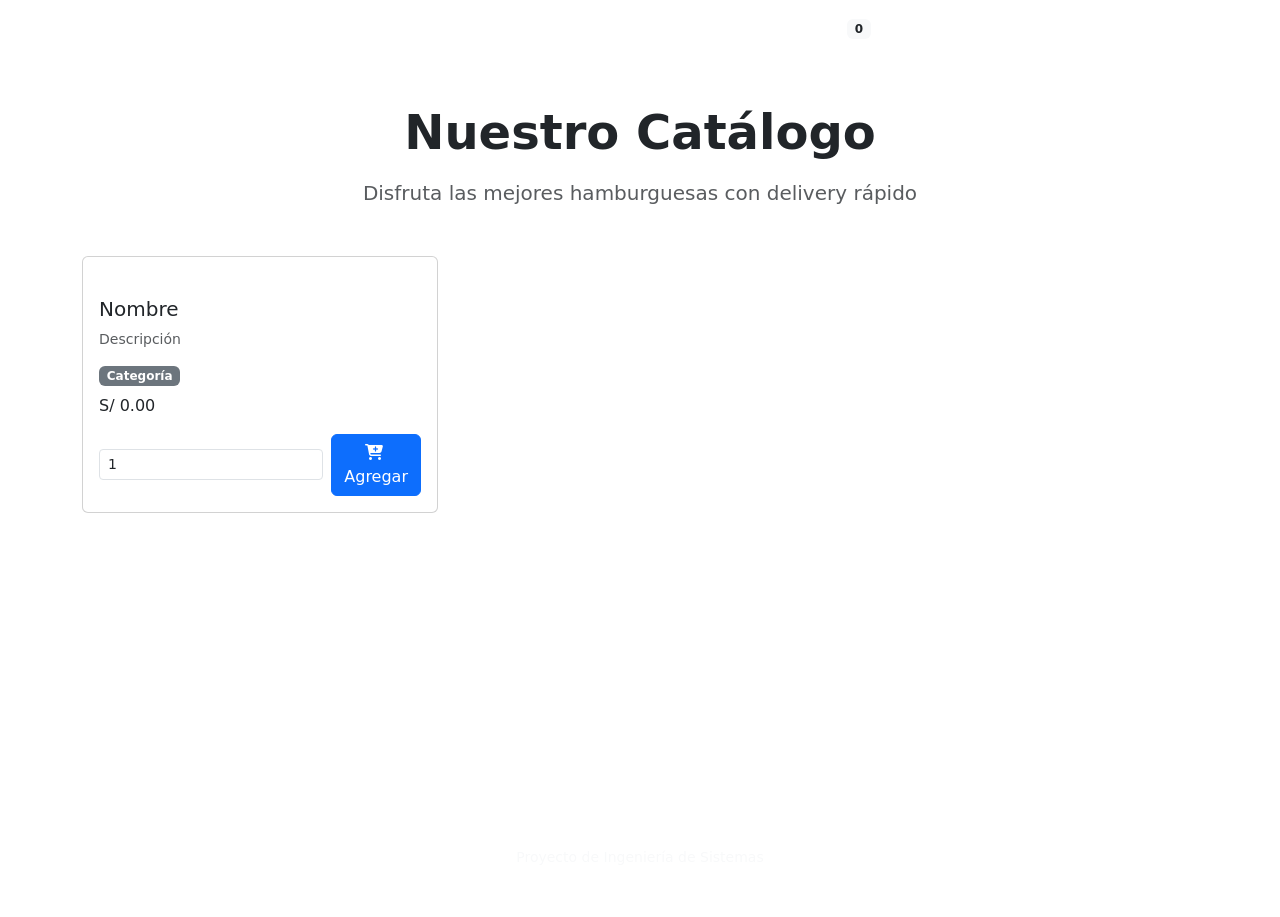
<file: target/classes/templates/index.html>
<!DOCTYPE html>
<html lang="es"
      xmlns:th="http://www.thymeleaf.org"
      xmlns:sec="http://www.thymeleaf.org/extras/spring-security">
<head>
    <meta charset="UTF-8">
    <meta name="viewport" content="width=device-width, initial-scale=1.0">
    <title>Bembos Delivery - Catálogo</title>
    <meta name="description" content="Catálogo de productos de Bembos Delivery">
    <link href="https://cdn.jsdelivr.net/npm/bootstrap@5.3.2/dist/css/bootstrap.min.css" rel="stylesheet">
    <link rel="stylesheet" href="https://cdnjs.cloudflare.com/ajax/libs/font-awesome/6.5.4/css/all.min.css">
    <link rel="stylesheet" href="https://cdn.jsdelivr.net/npm/bootstrap-icons@1.11.4/font/bootstrap-icons.css">
    <link rel="stylesheet" th:href="@{/css/style.css}">
</head>
<body>
<header>
    <nav class="navbar navbar-expand-lg navbar-dark sticky-top custom-navbar">
        <div class="container">
            <a class="navbar-brand fw-bold" th:href="@{/}">
                <i class="fas fa-burger me-2"></i>Bembos Delivery
            </a>
            <button class="navbar-toggler" type="button" data-bs-toggle="collapse" data-bs-target="#navbarNav">
                <span class="navbar-toggler-icon"></span>
            </button>
            <div class="collapse navbar-collapse" id="navbarNav">
                <ul class="navbar-nav ms-auto">
                    <li class="nav-item">
                        <a class="nav-link active" th:href="@{/}">
                            <i class="fas fa-home me-1"></i>Catálogo
                        </a>
                    </li>
                    <li class="nav-item">
                        <a class="nav-link" th:href="@{/carrito}">
                            <i class="fas fa-shopping-cart me-1"></i>Carrito
                            <span id="cart-count" class="badge bg-light text-dark">0</span>
                        </a>
                    </li>
                    <!-- Solo ADMIN -->
                    <li class="nav-item" sec:authorize="hasRole('ADMIN')">
                        <a class="nav-link" th:href="@{/admin/dashboard}">
                            <i class="fas fa-cog me-1"></i>Admin
                        </a>
                    </li>
                    <!-- Autenticado -->
                    <li class="nav-item" sec:authorize="isAuthenticated()">
                        <span class="nav-link text-white opacity-75">
                            <i class="fas fa-user me-1"></i>
                            <span sec:authentication="name"></span>
                        </span>
                    </li>
                    <li class="nav-item" sec:authorize="isAuthenticated()">
                        <form th:action="@{/logout}" method="post" class="d-inline m-0 p-0">
                            <button type="submit" class="btn btn-link nav-link p-0 text-white">
                                <i class="fas fa-sign-out-alt me-1"></i>Salir
                            </button>
                        </form>
                    </li>
                    <!-- No autenticado -->
                    <li class="nav-item" sec:authorize="!isAuthenticated()">
                        <a class="nav-link" th:href="@{/login}">
                            <i class="fas fa-sign-in-alt me-1"></i>Iniciar Sesión
                        </a>
                    </li>
                </ul>
            </div>
        </div>
    </nav>
</header>

<main class="container py-5">
    <section class="hero-section text-center mb-5">
        <h1 class="display-5 fw-bold mb-3">Nuestro Catálogo</h1>
        <p class="lead text-muted">Disfruta las mejores hamburguesas con delivery rápido</p>
    </section>

    <section>
        <div class="row g-4" id="productos-container">
            <div class="col-md-6 col-lg-4" th:each="producto : ${productos}">
                <div class="card product-card h-100">
                    <div class="product-img-container">
                        <img th:src="@{${producto.imagen}}" th:alt="${producto.nombre}" class="product-img">
                    </div>
                    <div class="card-body d-flex flex-column">
                        <h5 class="card-title" th:text="${producto.nombre}">Nombre</h5>
                        <p class="card-text text-muted small" th:text="${producto.descripcion}">Descripción</p>
                        <span class="badge bg-secondary mb-2 align-self-start" th:text="${producto.categoria}">Categoría</span>
                        <div class="mt-auto">
                            <p class="product-price mb-3">
                                S/ <span th:text="${#numbers.formatDecimal(producto.precio, 1, 2)}">0.00</span>
                            </p>
                            <div class="d-flex align-items-center gap-2">
                                <input type="number" class="form-control form-control-sm qty-input"
                                       value="1" min="1" th:id="'qty-' + ${producto.productoId}">
                                <button class="btn btn-primary flex-fill"
                                        th:onclick="'agregarAlCarrito(' + ${producto.productoId} + ')'">
                                    <i class="fas fa-cart-plus me-1"></i>Agregar
                                </button>
                            </div>
                        </div>
                    </div>
                </div>
            </div>
        </div>
    </section>
</main>

<footer class="text-white py-5 mt-5">
    <div class="container">
        <div class="row gy-4">
            <div class="col-md-6">
                <h6 class="fw-bold mb-3"><i class="fas fa-burger me-2"></i>Bembos Delivery</h6>
                <p class="small">Las mejores hamburguesas con delivery rápido y seguro.</p>
            </div>
            <div class="col-md-6">
                <h6 class="fw-bold mb-3">Nuestros Productos</h6>
                <ul class="small list-unstyled">
                    <li><i class="fas fa-check me-2"></i>Combos</li>
                    <li><i class="fas fa-check me-2"></i>Hamburguesas</li>
                    <li><i class="fas fa-check me-2"></i>Bebidas</li>
                </ul>
            </div>
        </div>
        <hr class="my-4">
        <div class="text-center">
            <p class="small mb-1">© 2026 Bembos Delivery</p>
            <small class="text-light">Proyecto de Ingeniería de Sistemas</small>
        </div>
    </div>
</footer>

<script src="https://cdn.jsdelivr.net/npm/bootstrap@5.3.2/dist/js/bootstrap.bundle.min.js"></script>
<script th:inline="javascript">
    const USUARIO_ACTUAL = /*[[${#authentication != null ? #authentication.name : 'anonimo'}]]*/ 'anonimo';
</script>
<script th:src="@{/js/common.js}"></script>
<script th:src="@{/js/catalogo.js}"></script>
</body>
</html>
</file>
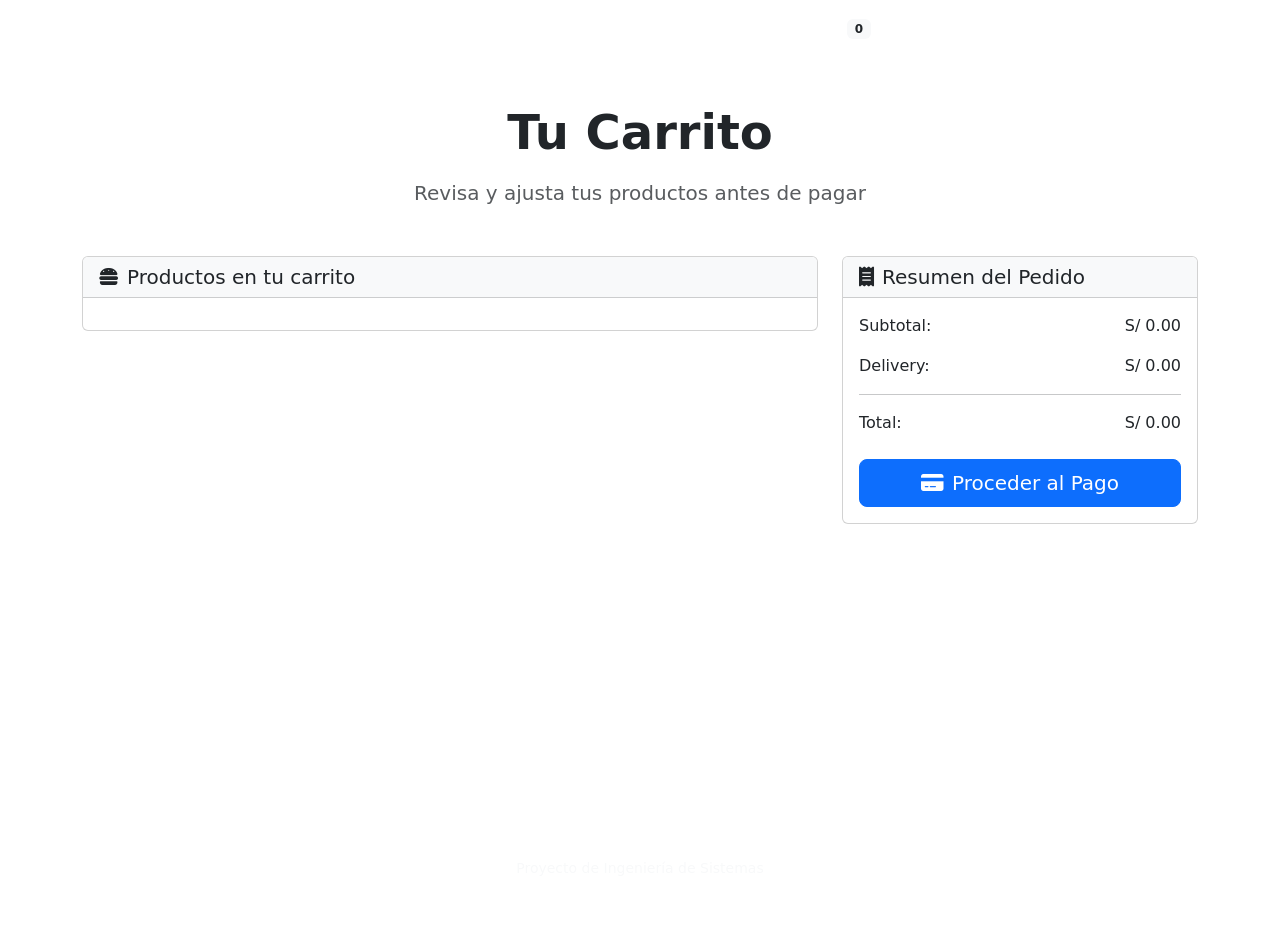
<file: target/classes/templates/carrito.html>
<!DOCTYPE html>
<html lang="es"
      xmlns:th="http://www.thymeleaf.org"
      xmlns:sec="http://www.thymeleaf.org/extras/spring-security">
<head>
    <meta charset="UTF-8">
    <meta name="viewport" content="width=device-width, initial-scale=1.0">
    <title>Bembos Delivery - Carrito</title>
    <link href="https://cdn.jsdelivr.net/npm/bootstrap@5.3.2/dist/css/bootstrap.min.css" rel="stylesheet">
    <link rel="stylesheet" href="https://cdnjs.cloudflare.com/ajax/libs/font-awesome/6.5.4/css/all.min.css">
    <link rel="stylesheet" href="https://cdn.jsdelivr.net/npm/bootstrap-icons@1.11.4/font/bootstrap-icons.css">
    <link rel="stylesheet" th:href="@{/css/style.css}">
</head>
<body>
<header>
    <nav class="navbar navbar-expand-lg navbar-dark sticky-top custom-navbar">
        <div class="container">
            <a class="navbar-brand fw-bold" th:href="@{/}">
                <i class="fas fa-burger me-2"></i>Bembos Delivery
            </a>
            <button class="navbar-toggler" type="button" data-bs-toggle="collapse" data-bs-target="#navbarNav">
                <span class="navbar-toggler-icon"></span>
            </button>
            <div class="collapse navbar-collapse" id="navbarNav">
                <ul class="navbar-nav ms-auto">
                    <li class="nav-item">
                        <a class="nav-link" th:href="@{/}"><i class="fas fa-home me-1"></i>Catálogo</a>
                    </li>
                    <li class="nav-item">
                        <a class="nav-link active" th:href="@{/carrito}">
                            <i class="fas fa-shopping-cart me-1"></i>Carrito
                            <span id="cart-count" class="badge bg-light text-dark">0</span>
                        </a>
                    </li>
                    <li class="nav-item" sec:authorize="hasRole('ADMIN')">
                        <a class="nav-link" th:href="@{/admin/dashboard}"><i class="fas fa-cog me-1"></i>Admin</a>
                    </li>
                    <li class="nav-item" sec:authorize="isAuthenticated()">
                        <span class="nav-link text-white opacity-75">
                            <i class="fas fa-user me-1"></i><span sec:authentication="name"></span>
                        </span>
                    </li>
                    <li class="nav-item" sec:authorize="isAuthenticated()">
                        <form th:action="@{/logout}" method="post" class="d-inline m-0 p-0">
                            <button type="submit" class="btn btn-link nav-link p-0 text-white">
                                <i class="fas fa-sign-out-alt me-1"></i>Salir
                            </button>
                        </form>
                    </li>
                    <li class="nav-item" sec:authorize="!isAuthenticated()">
                        <a class="nav-link" th:href="@{/login}"><i class="fas fa-sign-in-alt me-1"></i>Iniciar Sesión</a>
                    </li>
                </ul>
            </div>
        </div>
    </nav>
</header>

<main class="container py-5">
    <section class="text-center mb-5">
        <h1 class="display-5 fw-bold mb-3">Tu Carrito</h1>
        <p class="lead text-muted">Revisa y ajusta tus productos antes de pagar</p>
    </section>

    <div id="carrito-vacio" class="text-center py-5" style="display: none;">
        <i class="fas fa-shopping-cart fa-4x text-muted mb-4"></i>
        <h3 class="text-muted">Tu carrito está vacío</h3>
        <p class="text-muted mb-4">¡Agrega algunas hamburguesas deliciosas!</p>
        <a th:href="@{/}" class="btn btn-primary btn-lg">
            <i class="fas fa-arrow-left me-2"></i>Ir al Catálogo
        </a>
    </div>

    <div id="carrito-contenido">
        <div class="row g-4">
            <div class="col-lg-8">
                <div class="card custom-card">
                    <div class="card-header bg-light">
                        <h5 class="mb-0"><i class="fas fa-burger me-2"></i>Productos en tu carrito</h5>
                    </div>
                    <div class="card-body">
                        <div id="carrito-items"></div>
                    </div>
                </div>
            </div>
            <div class="col-lg-4">
                <div class="card custom-card">
                    <div class="card-header bg-light">
                        <h5 class="mb-0"><i class="fas fa-receipt me-2"></i>Resumen del Pedido</h5>
                    </div>
                    <div class="card-body">
                        <div class="d-flex justify-content-between mb-3">
                            <span>Subtotal:</span><span id="subtotal">S/ 0.00</span>
                        </div>
                        <div class="d-flex justify-content-between mb-3">
                            <span>Delivery:</span><span id="delivery">S/ 0.00</span>
                        </div>
                        <hr>
                        <div class="d-flex justify-content-between align-items-center mb-4 total-box">
                            <span>Total:</span><span id="total" class="total-price">S/ 0.00</span>
                        </div>
                        <a th:href="@{/checkout}" class="btn btn-primary btn-lg w-100" id="btn-checkout">
                            <i class="fas fa-credit-card me-2"></i>Proceder al Pago
                        </a>
                    </div>
                </div>
            </div>
        </div>
    </div>
</main>

<footer class="text-white py-5 mt-5">
    <div class="container">
        <div class="row gy-4">
            <div class="col-md-6">
                <h6 class="fw-bold mb-3"><i class="fas fa-burger me-2"></i>Bembos Delivery</h6>
                <p class="small">Las mejores hamburguesas con delivery rápido y seguro.</p>
            </div>
            <div class="col-md-6">
                <h6 class="fw-bold mb-3">Nuestros Productos</h6>
                <ul class="small list-unstyled">
                    <li><i class="fas fa-check me-2"></i>Combos</li>
                    <li><i class="fas fa-check me-2"></i>Hamburguesas</li>
                    <li><i class="fas fa-check me-2"></i>Bebidas</li>
                </ul>
            </div>
        </div>
        <hr class="my-4">
        <div class="text-center">
            <p class="small mb-1">© 2026 Bembos Delivery</p>
            <small class="text-light">Proyecto de Ingeniería de Sistemas</small>
        </div>
    </div>
</footer>

<div class="modal fade" id="modalConfirmacion" tabindex="-1">
    <div class="modal-dialog modal-dialog-centered">
        <div class="modal-content">
            <div class="modal-header">
                <h5 class="modal-title">
                    <i class="fas fa-exclamation-triangle text-danger me-2"></i>Confirmar acción
                </h5>
                <button type="button" class="btn-close" data-bs-dismiss="modal"></button>
            </div>
            <div class="modal-body">¿Deseas eliminar este producto del carrito?</div>
            <div class="modal-footer">
                <button class="btn btn-outline-secondary" data-bs-dismiss="modal">Cancelar</button>
                <button class="btn btn-danger" id="btn-confirmar-eliminar">
                    <i class="fas fa-trash me-1"></i>Eliminar
                </button>
            </div>
        </div>
    </div>
</div>

<script src="https://cdn.jsdelivr.net/npm/bootstrap@5.3.2/dist/js/bootstrap.bundle.min.js"></script>
<script th:inline="javascript">
    const USUARIO_ACTUAL = /*[[${#authentication != null ? #authentication.name : 'anonimo'}]]*/ 'anonimo';
</script>
<script th:src="@{/js/common.js}"></script>
<script th:src="@{/js/carrito.js}"></script>
</body>
</html>
</file>
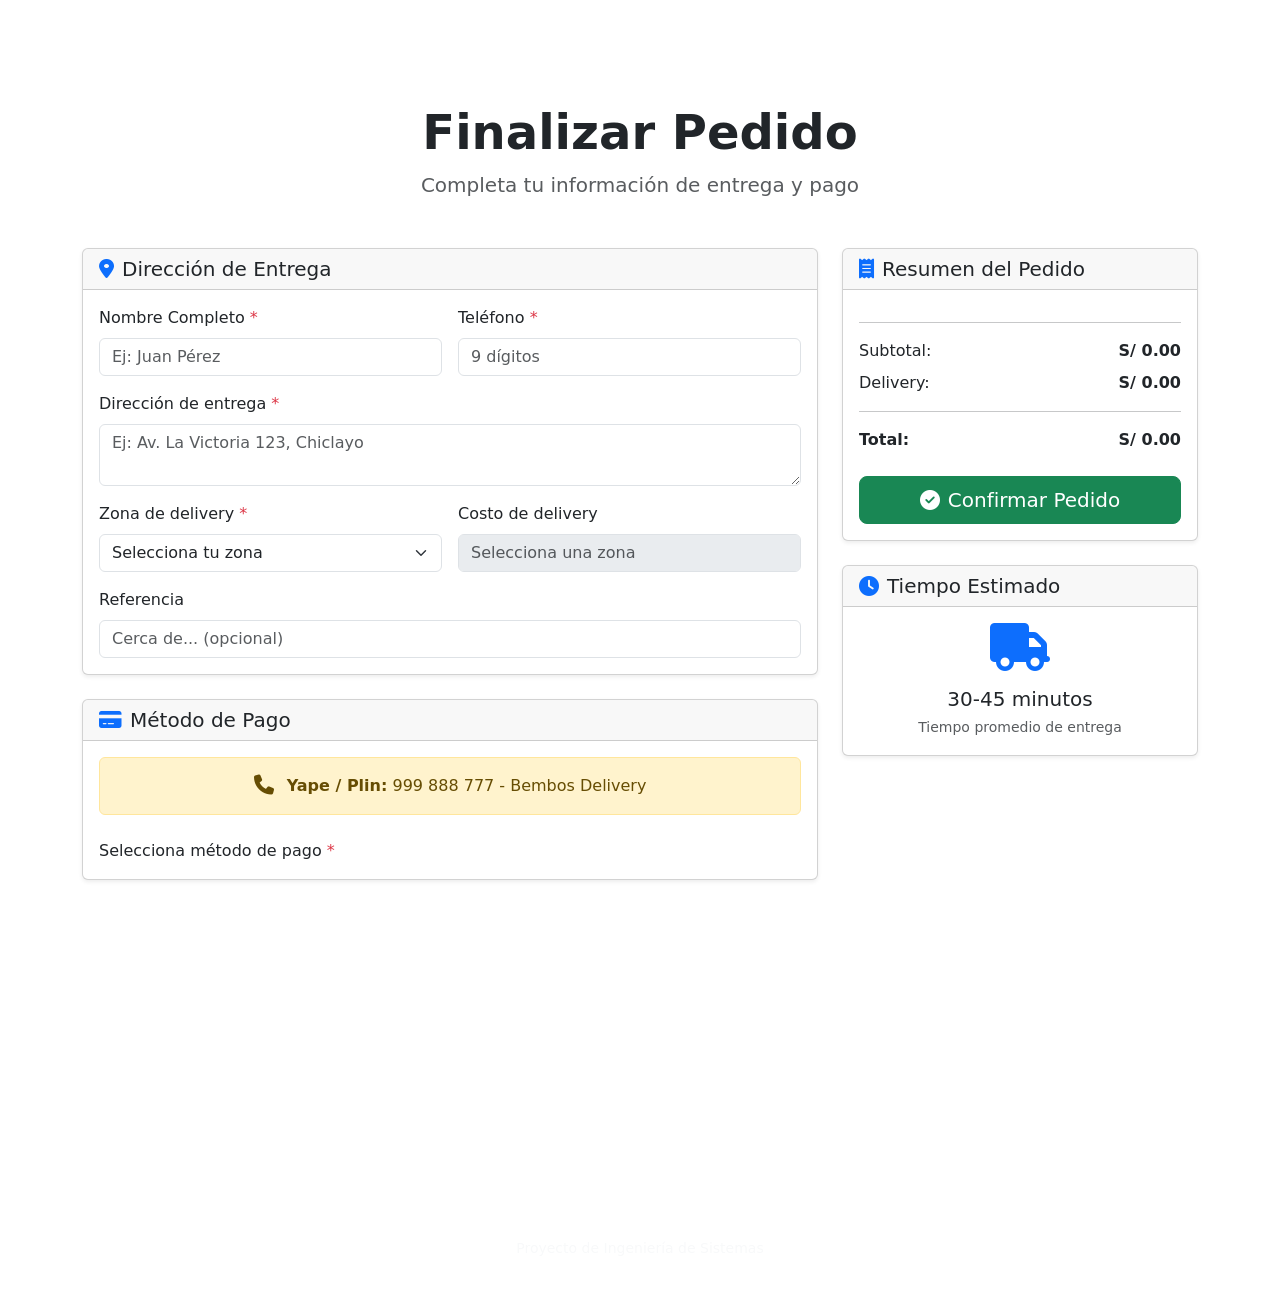
<file: target/classes/templates/checkout.html>
<!DOCTYPE html>
<html lang="es"
      xmlns:th="http://www.thymeleaf.org"
      xmlns:sec="http://www.thymeleaf.org/extras/spring-security">
<head>
    <meta charset="UTF-8">
    <meta name="viewport" content="width=device-width, initial-scale=1.0">
    <title>Bembos Delivery - Checkout</title>
    <link href="https://cdn.jsdelivr.net/npm/bootstrap@5.3.2/dist/css/bootstrap.min.css" rel="stylesheet">
    <link rel="stylesheet" href="https://cdnjs.cloudflare.com/ajax/libs/font-awesome/6.5.4/css/all.min.css">
    <link rel="stylesheet" th:href="@{/css/style.css}">
</head>
<body>
<header>
    <nav class="navbar navbar-expand-lg navbar-dark sticky-top custom-navbar">
        <div class="container">
            <a class="navbar-brand fw-bold" th:href="@{/}">
                <i class="fas fa-burger me-2"></i>Bembos Delivery
            </a>
            <button class="navbar-toggler" type="button" data-bs-toggle="collapse" data-bs-target="#navbarNav">
                <span class="navbar-toggler-icon"></span>
            </button>
            <div class="collapse navbar-collapse" id="navbarNav">
                <ul class="navbar-nav ms-auto">
                    <li class="nav-item">
                        <a class="nav-link" th:href="@{/}"><i class="fas fa-home me-1"></i>Catálogo</a>
                    </li>
                    <li class="nav-item">
                        <a class="nav-link" th:href="@{/carrito}">
                            <i class="fas fa-shopping-cart me-1"></i>Carrito
                            <span id="cart-count" class="badge">0</span>
                        </a>
                    </li>
                    <li class="nav-item" sec:authorize="hasRole('ADMIN')">
                        <a class="nav-link" th:href="@{/admin/dashboard}"><i class="fas fa-cog me-1"></i>Admin</a>
                    </li>
                    <li class="nav-item" sec:authorize="isAuthenticated()">
                        <span class="nav-link text-white opacity-75">
                            <i class="fas fa-user me-1"></i><span sec:authentication="name"></span>
                        </span>
                    </li>
                    <li class="nav-item" sec:authorize="isAuthenticated()">
                        <form th:action="@{/logout}" method="post" class="d-inline m-0 p-0">
                            <button type="submit" class="btn btn-link nav-link p-0 text-white">
                                <i class="fas fa-sign-out-alt me-1"></i>Salir
                            </button>
                        </form>
                    </li>
                    <li class="nav-item" sec:authorize="!isAuthenticated()">
                        <a class="nav-link" th:href="@{/login}"><i class="fas fa-sign-in-alt me-1"></i>Iniciar Sesión</a>
                    </li>
                </ul>
            </div>
        </div>
    </nav>
</header>

<main class="container py-5">
    <div class="text-center mb-5">
        <h1 class="display-5 fw-bold">Finalizar Pedido</h1>
        <p class="lead text-muted">Completa tu información de entrega y pago</p>
    </div>

    <div class="row g-4">
        <div class="col-lg-8">
            <div class="card shadow-sm mb-4">
                <div class="card-header">
                    <h5 class="mb-0"><i class="fas fa-map-marker-alt me-2 text-primary"></i>Dirección de Entrega</h5>
                </div>
                <div class="card-body">
                    <div class="row g-3">
                        <div class="col-md-6">
                            <label for="nombre" class="form-label">Nombre Completo <span class="text-danger">*</span></label>
                            <input type="text" class="form-control" id="nombre" placeholder="Ej: Juan Pérez" required>
                        </div>
                        <div class="col-md-6">
                            <label for="telefono" class="form-label">Teléfono <span class="text-danger">*</span></label>
                            <input type="tel" class="form-control" id="telefono" placeholder="9 dígitos" required>
                        </div>
                        <div class="col-12">
                            <label for="direccion" class="form-label">Dirección de entrega <span class="text-danger">*</span></label>
                            <textarea class="form-control" id="direccion" rows="2"
                                      placeholder="Ej: Av. La Victoria 123, Chiclayo" required></textarea>
                        </div>
                        <div class="col-md-6">
                            <label for="zona" class="form-label">Zona de delivery <span class="text-danger">*</span></label>
                            <select class="form-select" id="zona" required>
                                <option value="">Selecciona tu zona</option>
                            </select>
                        </div>
                        <div class="col-md-6">
                            <label class="form-label">Costo de delivery</label>
                            <input type="text" class="form-control" id="costo-delivery" readonly disabled placeholder="Selecciona una zona">
                        </div>
                        <div class="col-12">
                            <label for="referencia" class="form-label">Referencia</label>
                            <input type="text" class="form-control" id="referencia" placeholder="Cerca de... (opcional)">
                        </div>
                    </div>
                </div>
            </div>

            <div class="card shadow-sm mb-4">
                <div class="card-header">
                    <h5 class="mb-0"><i class="fas fa-credit-card me-2 text-primary"></i>Método de Pago</h5>
                </div>
                <div class="card-body">
                    <div class="alert alert-warning text-center mb-4">
                        <i class="fas fa-phone me-2 fa-lg"></i>
                        <strong>Yape / Plin:</strong> 999 888 777 - Bembos Delivery
                    </div>
                    <label class="form-label mb-3">Selecciona método de pago <span class="text-danger">*</span></label>
                    <div class="row g-3" id="metodos-pago-container"></div>
                    <div id="comprobante-fields" style="display: none;" class="mt-4">
                        <label for="numero-operacion" class="form-label">Número de operación <span class="text-danger">*</span></label>
                        <input type="text" class="form-control" id="numero-operacion" placeholder="Ej: 123456789">
                    </div>
                </div>
            </div>
        </div>

        <div class="col-lg-4">
            <div class="card shadow-sm mb-4">
                <div class="card-header">
                    <h5 class="mb-0"><i class="fas fa-receipt me-2 text-primary"></i>Resumen del Pedido</h5>
                </div>
                <div class="card-body">
                    <div id="resumen-items" class="mb-3"></div>
                    <hr>
                    <div class="d-flex justify-content-between mb-2">
                        <span>Subtotal:</span><span id="subtotal" class="fw-bold">S/ 0.00</span>
                    </div>
                    <div class="d-flex justify-content-between mb-2">
                        <span>Delivery:</span><span id="delivery" class="fw-bold">S/ 0.00</span>
                    </div>
                    <hr>
                    <div class="d-flex justify-content-between mb-4">
                        <strong>Total:</strong><strong id="total" class="total-price">S/ 0.00</strong>
                    </div>
                    <button class="btn btn-success btn-lg w-100" onclick="confirmarPedido(event)">
                        <i class="fas fa-check-circle me-2"></i>Confirmar Pedido
                    </button>
                </div>
            </div>
            <div class="card shadow-sm">
                <div class="card-header">
                    <h5 class="mb-0"><i class="fas fa-clock me-2 text-primary"></i>Tiempo Estimado</h5>
                </div>
                <div class="card-body text-center">
                    <i class="fas fa-truck fa-3x text-primary mb-3"></i>
                    <h5 class="mb-1">30-45 minutos</h5>
                    <small class="text-muted">Tiempo promedio de entrega</small>
                </div>
            </div>
        </div>
    </div>
</main>

<footer class="text-white py-5 mt-5">
    <div class="container">
        <div class="row gy-4">
            <div class="col-md-6">
                <h6 class="fw-bold mb-3"><i class="fas fa-burger me-2"></i>Bembos Delivery</h6>
                <p class="small">Las mejores hamburguesas con delivery rápido y seguro.</p>
            </div>
            <div class="col-md-6">
                <h6 class="fw-bold mb-3">Nuestros Productos</h6>
                <ul class="small list-unstyled">
                    <li><i class="fas fa-check me-2"></i>Combos</li>
                    <li><i class="fas fa-check me-2"></i>Hamburguesas</li>
                    <li><i class="fas fa-check me-2"></i>Bebidas</li>
                </ul>
            </div>
        </div>
        <hr class="my-4">
        <div class="text-center">
            <p class="small mb-1">© 2026 Bembos Delivery</p>
            <small class="text-light">Proyecto de Ingeniería de Sistemas</small>
        </div>
    </div>
</footer>

<div class="modal fade" id="modalMensaje" tabindex="-1">
    <div class="modal-dialog modal-dialog-centered">
        <div class="modal-content">
            <div class="modal-header">
                <h5 class="modal-title" id="modalTitulo"></h5>
                <button type="button" class="btn-close" data-bs-dismiss="modal"></button>
            </div>
            <div class="modal-body text-center"><p id="modalTexto"></p></div>
            <div class="modal-footer">
                <button class="btn btn-primary" data-bs-dismiss="modal">Aceptar</button>
            </div>
        </div>
    </div>
</div>

<script src="https://cdn.jsdelivr.net/npm/bootstrap@5.3.2/dist/js/bootstrap.bundle.min.js"></script>
<script th:inline="javascript">
    const USUARIO_ACTUAL = /*[[${#authentication != null ? #authentication.name : 'anonimo'}]]*/ 'anonimo';
</script>
<script th:src="@{/js/common.js}"></script>
<script th:src="@{/js/checkout.js}"></script>
</body>
</html>
</file>
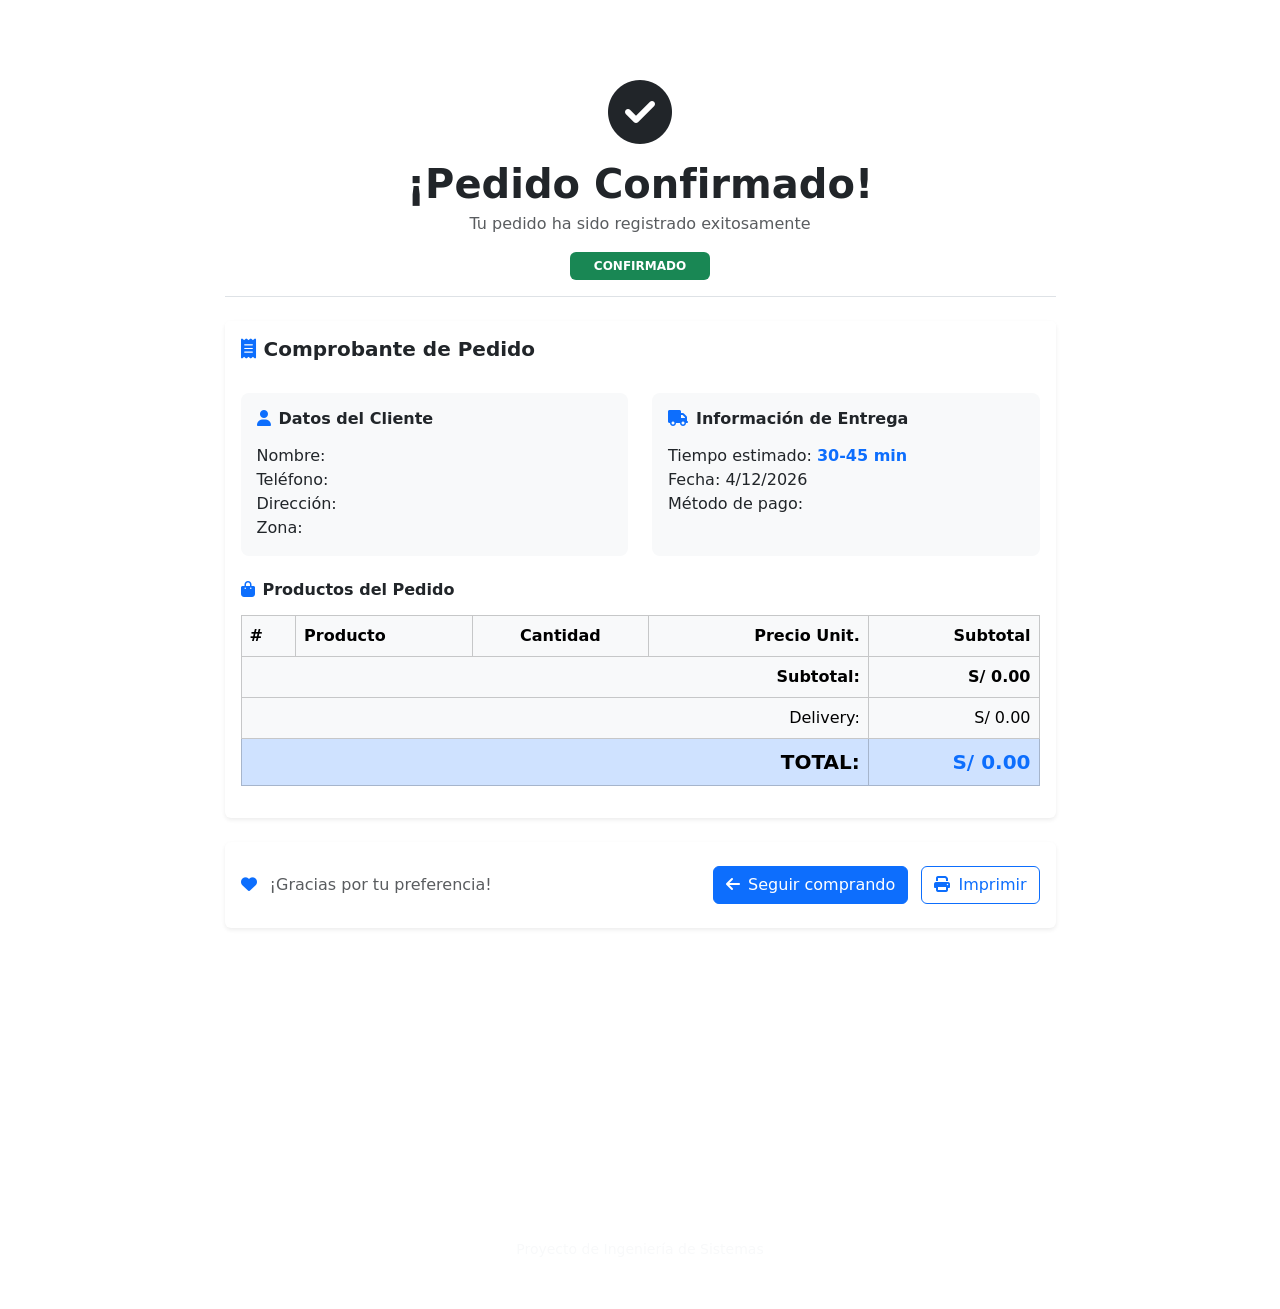
<file: target/classes/templates/confirmacion.html>
<!DOCTYPE html>
<html lang="es" xmlns:th="http://www.thymeleaf.org" xmlns:sec="http://www.thymeleaf.org/extras/spring-security">
<head>
    <meta charset="UTF-8">
    <meta name="viewport" content="width=device-width, initial-scale=1.0">
    <title>Bembos Delivery - Comprobante de Pedido</title>
    <link href="https://cdn.jsdelivr.net/npm/bootstrap@5.3.2/dist/css/bootstrap.min.css" rel="stylesheet">
    <link rel="stylesheet" href="https://cdnjs.cloudflare.com/ajax/libs/font-awesome/6.5.4/css/all.min.css">
    <link rel="stylesheet" th:href="@{/css/style.css}">
</head>
<body>

<header class="no-print">
    <nav class="navbar navbar-expand-lg navbar-dark sticky-top">
        <div class="container">
            <a class="navbar-brand fw-bold" th:href="@{/}">
                <i class="fas fa-burger me-2"></i>Bembos Delivery
            </a>
        </div>
    </nav>
</header>

<main class="container py-4">
    <div class="row justify-content-center">
        <div class="col-lg-9">
            <!-- COMPROBANTE PRINCIPAL -->
            <div class="confirmacion-card">
                
                <!-- ENCABEZADO DEL COMPROBANTE -->
                <div class="text-center mb-4 pb-3 border-bottom">
                    <div class="success-icon mb-3">
                        <i class="fas fa-check-circle fa-4x" style="color: var(--success);"></i>
                    </div>
                    <h1 class="display-6 fw-bold mb-1" style="color: var(--primary);">¡Pedido Confirmado!</h1>
                    <p class="text-muted">Tu pedido ha sido registrado exitosamente</p>
                    <div class="mt-3">
                        <span class="badge bg-success px-4 py-2">CONFIRMADO</span>
                    </div>
                </div>

                <!-- INFORMACIÓN DEL PEDIDO -->
                <div class="card mb-4 border-0 shadow-sm">
                    <div class="card-header bg-white py-3" style="border-bottom: 3px solid var(--primary);">
                        <h5 class="mb-0 fw-bold">
                            <i class="fas fa-receipt me-2 text-primary"></i>Comprobante de Pedido
                        </h5>
                    </div>
                    <div class="card-body">
                        
                        <!-- DATOS DEL CLIENTE Y ENTREGA -->
                        <div class="row mb-4">
                            <div class="col-md-6">
                                <div class="bg-light p-3 rounded-3 h-100">
                                    <h6 class="fw-bold mb-3">
                                        <i class="fas fa-user me-2 text-primary"></i>Datos del Cliente
                                    </h6>
                                    <div class="info-line">
                                        <span class="info-label">Nombre:</span>
                                        <span id="cliente-nombre" class="fw-semibold"></span>
                                    </div>
                                    <div class="info-line">
                                        <span class="info-label">Teléfono:</span>
                                        <span id="cliente-telefono"></span>
                                    </div>
                                    <div class="info-line">
                                        <span class="info-label">Dirección:</span>
                                        <span id="cliente-direccion"></span>
                                    </div>
                                    <div class="info-line">
                                        <span class="info-label">Zona:</span>
                                        <span id="cliente-zona"></span>
                                    </div>
                                </div>
                            </div>
                            <div class="col-md-6">
                                <div class="bg-light p-3 rounded-3 h-100">
                                    <h6 class="fw-bold mb-3">
                                        <i class="fas fa-truck me-2 text-primary"></i>Información de Entrega
                                    </h6>
                                    <div class="info-line">
                                        <span class="info-label">Tiempo estimado:</span>
                                        <span class="fw-bold text-primary" id="tiempo-entrega">30-45 min</span>
                                    </div>
                                    <div class="info-line">
                                        <span class="info-label">Fecha:</span>
                                        <span id="fecha-actual"></span>
                                    </div>
                                    <div class="info-line">
                                        <span class="info-label">Método de pago:</span>
                                        <span id="metodo-pago"></span>
                                    </div>
                                    <div id="numero-operacion-confirmacion" class="mt-2"></div>
                                </div>
                            </div>
                        </div>

                        <!-- TABLA DE PRODUCTOS -->
                        <h6 class="fw-bold mb-3">
                            <i class="fas fa-shopping-bag me-2 text-primary"></i>Productos del Pedido
                        </h6>
                        <div class="table-responsive">
                            <table class="table table-bordered table-hover align-middle">
                                <thead class="table-light">
                                    <tr>
                                        <th>#</th>
                                        <th>Producto</th>
                                        <th class="text-center">Cantidad</th>
                                        <th class="text-end">Precio Unit.</th>
                                        <th class="text-end">Subtotal</th>
                                    </tr>
                                </thead>
                                <tbody id="productos-confirmacion">
                                </tbody>
                                <tfoot class="table-light">
                                    <tr>
                                        <td colspan="4" class="text-end fw-bold">Subtotal:</td>
                                        <td class="text-end fw-bold" id="subtotal-confirmacion">S/ 0.00</td>
                                    </tr>
                                    <tr>
                                        <td colspan="4" class="text-end">Delivery:</td>
                                        <td class="text-end" id="delivery-confirmacion">S/ 0.00</td>
                                    </tr>
                                    <tr class="table-primary">
                                        <td colspan="4" class="text-end fw-bold fs-5">TOTAL:</td>
                                        <td class="text-end fw-bold fs-5 text-primary" id="total-confirmacion">S/ 0.00</td>
                                    </tr>
                                </tfoot>
                            </table>
                        </div>

                    </div>
                </div>

                <!-- AGRADECIMIENTO Y ACCIONES -->
                <div class="card border-0 shadow-sm text-center">
                    <div class="card-body py-4">
                        <div class="row align-items-center">
                            <div class="col-md-6 text-md-start mb-3 mb-md-0">
                                <i class="fas fa-heart text-primary me-2"></i>
                                <span class="text-muted">¡Gracias por tu preferencia!</span>
                            </div>
                            <div class="col-md-6 text-md-end">
                                <a th:href="@{/}" class="btn btn-primary me-2">
                                    <i class="fas fa-arrow-left me-2"></i>Seguir comprando
                                </a>
                                <button class="btn btn-outline-primary" onclick="window.print()">
                                    <i class="fas fa-print me-2"></i>Imprimir
                                </button>
                            </div>
                        </div>
                    </div>
                </div>

            </div>
        </div>
    </div>
</main>

<footer class="text-white py-5 mt-5">
    <div class="container">
        <div class="row gy-4">
            <div class="col-md-6">
                <h6 class="fw-bold mb-3">
                    <i class="fas fa-burger me-2"></i>Bembos Delivery
                </h6>
                <p class="small">Las mejores hamburguesas con delivery rápido y seguro.</p>
            </div>

            <div class="col-md-6">
                <h6 class="fw-bold mb-3">Nuestros Productos</h6>
                <ul class="small list-unstyled">
                    <li><i class="fas fa-check me-2"></i>Combos</li>
                    <li><i class="fas fa-check me-2"></i>Hamburguesas</li>
                    <li><i class="fas fa-check me-2"></i>Bebidas</li>
                </ul>
            </div>
        </div>
        <hr class="my-4">
        <div class="text-center">
            <p class="small mb-1">© 2026 Bembos Delivery</p>
            <small class="text-light">Proyecto de Ingeniería de Sistemas</small>
        </div>

    </div>
</footer>

<script src="https://cdn.jsdelivr.net/npm/bootstrap@5.3.2/dist/js/bootstrap.bundle.min.js"></script>
<script th:inline="javascript">
    const USUARIO_ACTUAL = /*[[${#authentication != null ? #authentication.name : 'anonimo'}]]*/ 'anonimo';
</script>
<script th:src="@{/js/common.js}"></script>
<script th:src="@{/js/confirmacion.js}"></script>
<script>
    document.getElementById('fecha-actual').textContent = new Date().toLocaleDateString('es-PE');
</script>
</body>
</html>
</file>
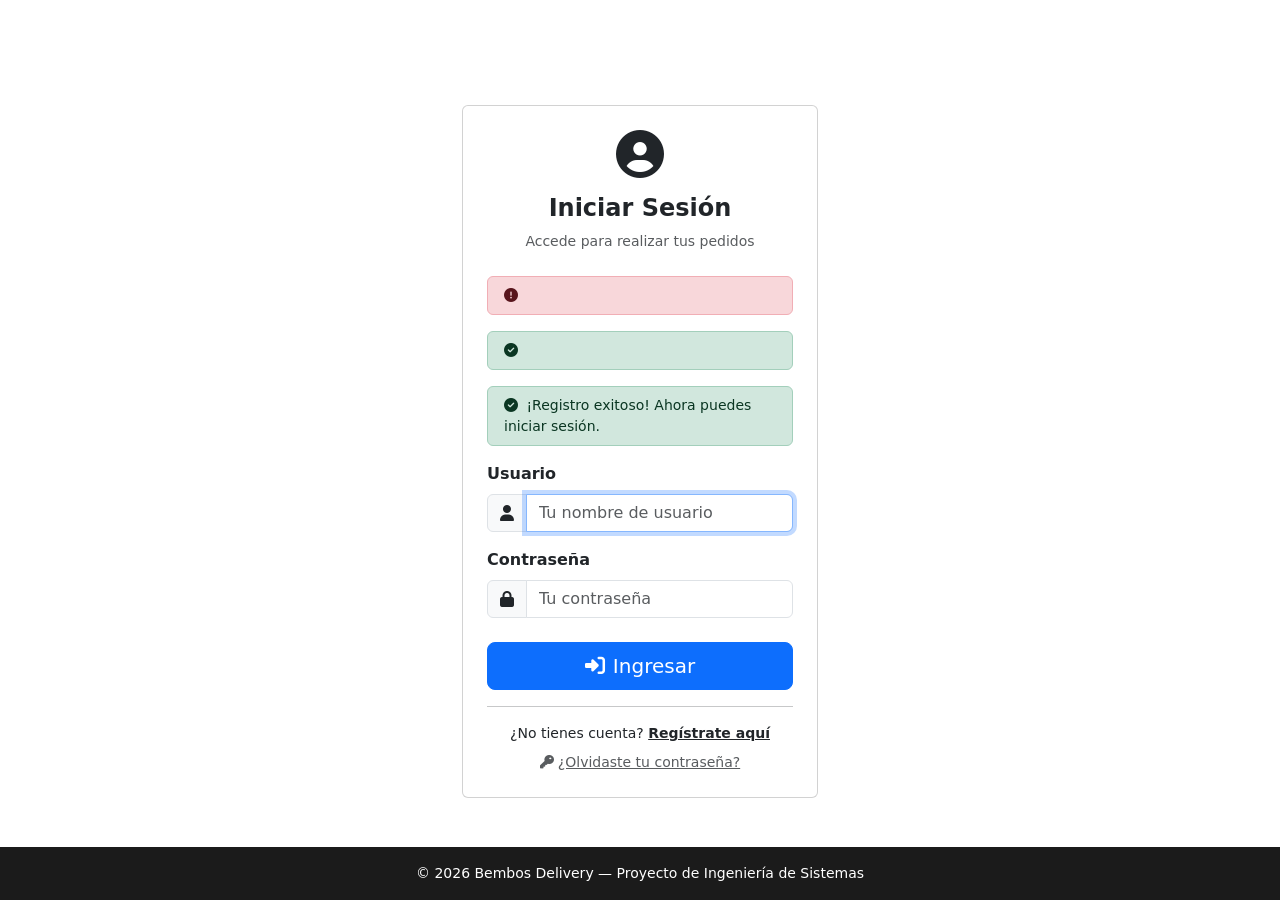
<file: target/classes/templates/login.html>
<!DOCTYPE html>
<html lang="es" xmlns:th="http://www.thymeleaf.org">
<head>
    <meta charset="UTF-8">
    <meta name="viewport" content="width=device-width, initial-scale=1.0">
    <title>Bembos Delivery - Iniciar Sesión</title>
    <link href="https://cdn.jsdelivr.net/npm/bootstrap@5.3.2/dist/css/bootstrap.min.css" rel="stylesheet">
    <link rel="stylesheet" href="https://cdnjs.cloudflare.com/ajax/libs/font-awesome/6.5.4/css/all.min.css">
    <link rel="stylesheet" th:href="@{/css/style.css}">
</head>
<body class="d-flex flex-column min-vh-100">

<header>
    <nav class="navbar navbar-dark custom-navbar">
        <div class="container">
            <a class="navbar-brand fw-bold" th:href="@{/}">
                <i class="fas fa-burger me-2"></i>Bembos Delivery
            </a>
        </div>
    </nav>
</header>

<main class="flex-grow-1 d-flex align-items-center py-5">
    <div class="container">
        <div class="row justify-content-center">
            <div class="col-md-5 col-lg-4">

                <div class="card custom-card">
                    <div class="card-body p-4">

                        <div class="text-center mb-4">
                            <i class="fas fa-user-circle fa-3x mb-3" style="color: var(--primary);"></i>
                            <h4 class="fw-bold">Iniciar Sesión</h4>
                            <p class="text-muted small">Accede para realizar tus pedidos</p>
                        </div>

                        <!-- Mensajes de estado -->
                        <div th:if="${errorMsg}" class="alert alert-danger py-2 small">
                            <i class="fas fa-exclamation-circle me-1"></i>
                            <span th:text="${errorMsg}"></span>
                        </div>
                        <div th:if="${logoutMsg}" class="alert alert-success py-2 small">
                            <i class="fas fa-check-circle me-1"></i>
                            <span th:text="${logoutMsg}"></span>
                        </div>
                        <div th:if="${param.registered}" class="alert alert-success py-2 small">
                            <i class="fas fa-check-circle me-1"></i>
                            ¡Registro exitoso! Ahora puedes iniciar sesión.
                        </div>

                        <form th:action="@{/login}" method="post">

                            <div class="mb-3">
                                <label for="username" class="form-label fw-semibold">Usuario</label>
                                <div class="input-group">
                                    <span class="input-group-text"><i class="fas fa-user"></i></span>
                                    <input type="text" class="form-control" id="username"
                                           name="username" placeholder="Tu nombre de usuario" required autofocus>
                                </div>
                            </div>

                            <div class="mb-4">
                                <label for="password" class="form-label fw-semibold">Contraseña</label>
                                <div class="input-group">
                                    <span class="input-group-text"><i class="fas fa-lock"></i></span>
                                    <input type="password" class="form-control" id="password"
                                           name="password" placeholder="Tu contraseña" required>
                                </div>
                            </div>

                            <button type="submit" class="btn btn-primary w-100 btn-lg">
                                <i class="fas fa-sign-in-alt me-2"></i>Ingresar
                            </button>

                        </form>

                        <hr class="my-3">

                        <div class="text-center small">
                            ¿No tienes cuenta?
                            <a th:href="@{/register}" class="fw-semibold" style="color: var(--primary);">
                                Regístrate aquí
                            </a>
                        </div>
                        
                        <div class="text-center small mt-2">
                            <a th:href="@{/recuperar-password}" class="text-muted">
                                <i class="fas fa-key me-1"></i>¿Olvidaste tu contraseña?
                            </a>
                        </div>
                    </div>
                </div>

            </div>
        </div>
    </div>
</main>

<footer class="text-white py-3 text-center mt-auto" style="background: #1b1b1b;">
    <p class="small mb-0">© 2026 Bembos Delivery — Proyecto de Ingeniería de Sistemas</p>
</footer>

<script src="https://cdn.jsdelivr.net/npm/bootstrap@5.3.2/dist/js/bootstrap.bundle.min.js"></script>
</body>
</html>
</file>
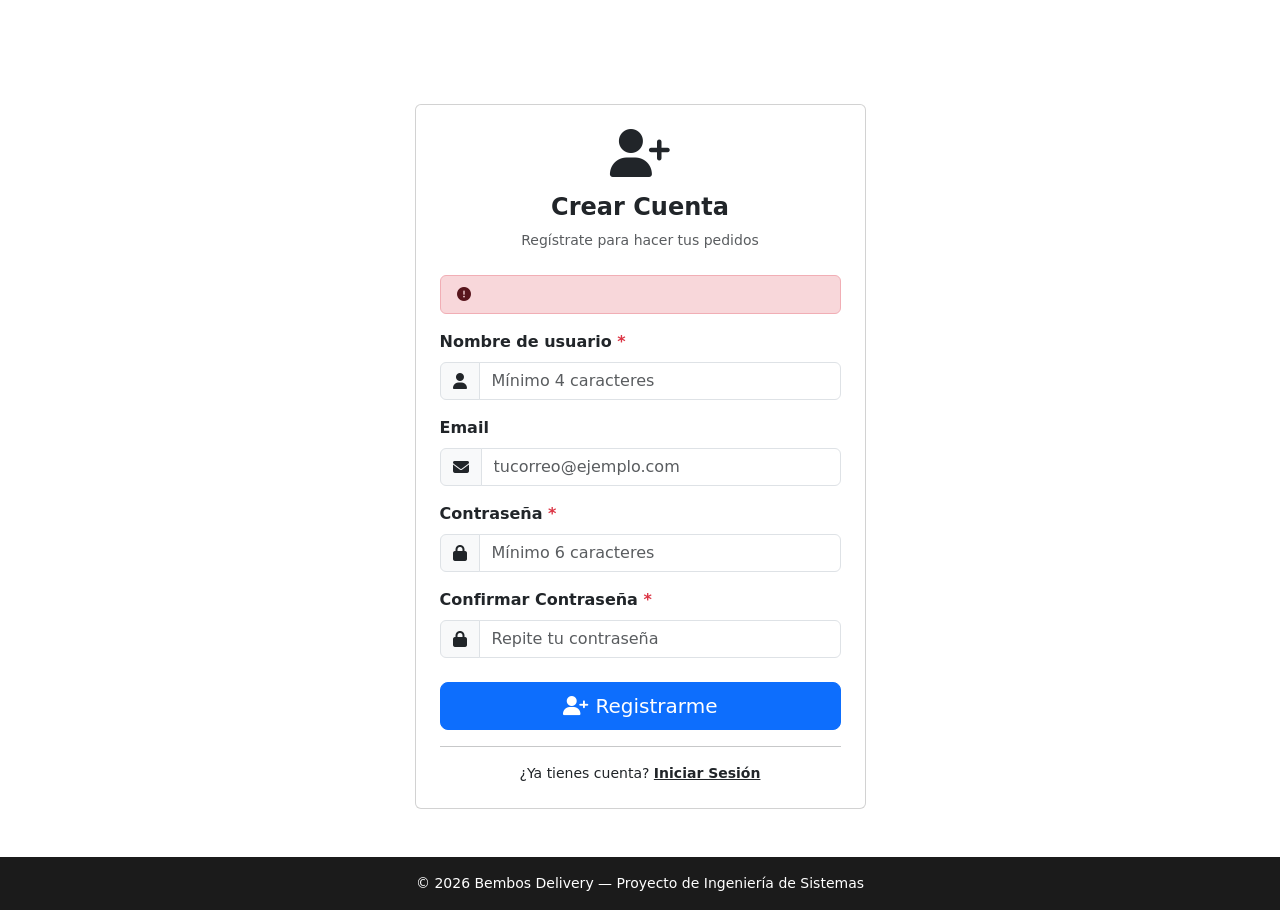
<file: target/classes/templates/register.html>
<!DOCTYPE html>
<html lang="es" xmlns:th="http://www.thymeleaf.org">
<head>
    <meta charset="UTF-8">
    <meta name="viewport" content="width=device-width, initial-scale=1.0">
    <title>Bembos Delivery - Registro</title>
    <link href="https://cdn.jsdelivr.net/npm/bootstrap@5.3.2/dist/css/bootstrap.min.css" rel="stylesheet">
    <link rel="stylesheet" href="https://cdnjs.cloudflare.com/ajax/libs/font-awesome/6.5.4/css/all.min.css">
    <link rel="stylesheet" th:href="@{/css/style.css}">
</head>
<body class="d-flex flex-column min-vh-100">

<header>
    <nav class="navbar navbar-dark custom-navbar">
        <div class="container">
            <a class="navbar-brand fw-bold" th:href="@{/}">
                <i class="fas fa-burger me-2"></i>Bembos Delivery
            </a>
        </div>
    </nav>
</header>

<main class="flex-grow-1 d-flex align-items-center py-5">
    <div class="container">
        <div class="row justify-content-center">
            <div class="col-md-6 col-lg-5">

                <div class="card custom-card">
                    <div class="card-body p-4">

                        <div class="text-center mb-4">
                            <i class="fas fa-user-plus fa-3x mb-3" style="color: var(--primary);"></i>
                            <h4 class="fw-bold">Crear Cuenta</h4>
                            <p class="text-muted small">Regístrate para hacer tus pedidos</p>
                        </div>

                        <!-- Error de validación -->
                        <div th:if="${errorMsg}" class="alert alert-danger py-2 small">
                            <i class="fas fa-exclamation-circle me-1"></i>
                            <span th:text="${errorMsg}"></span>
                        </div>

                        <form th:action="@{/register}" th:object="${registroDTO}" method="post">

                            <div class="mb-3">
                                <label for="username" class="form-label fw-semibold">
                                    Nombre de usuario <span class="text-danger">*</span>
                                </label>
                                <div class="input-group">
                                    <span class="input-group-text"><i class="fas fa-user"></i></span>
                                    <input type="text" class="form-control" id="username"
                                           th:field="*{username}"
                                           placeholder="Mínimo 4 caracteres" required>
                                </div>
                            </div>

                            <div class="mb-3">
                                <label for="email" class="form-label fw-semibold">Email</label>
                                <div class="input-group">
                                    <span class="input-group-text"><i class="fas fa-envelope"></i></span>
                                    <input type="email" class="form-control" id="email"
                                           th:field="*{email}"
                                           placeholder="tucorreo@ejemplo.com">
                                </div>
                            </div>

                            <div class="mb-3">
                                <label for="password" class="form-label fw-semibold">
                                    Contraseña <span class="text-danger">*</span>
                                </label>
                                <div class="input-group">
                                    <span class="input-group-text"><i class="fas fa-lock"></i></span>
                                    <input type="password" class="form-control" id="password"
                                           th:field="*{password}"
                                           placeholder="Mínimo 6 caracteres" required>
                                </div>
                            </div>

                            <div class="mb-4">
                                <label for="confirmarPassword" class="form-label fw-semibold">
                                    Confirmar Contraseña <span class="text-danger">*</span>
                                </label>
                                <div class="input-group">
                                    <span class="input-group-text"><i class="fas fa-lock"></i></span>
                                    <input type="password" class="form-control" id="confirmarPassword"
                                           th:field="*{confirmarPassword}"
                                           placeholder="Repite tu contraseña" required>
                                </div>
                            </div>

                            <button type="submit" class="btn btn-primary w-100 btn-lg">
                                <i class="fas fa-user-plus me-2"></i>Registrarme
                            </button>

                        </form>

                        <hr class="my-3">

                        <div class="text-center small">
                            ¿Ya tienes cuenta?
                            <a th:href="@{/login}" class="fw-semibold" style="color: var(--primary);">
                                Iniciar Sesión
                            </a>
                        </div>

                    </div>
                </div>

            </div>
        </div>
    </div>
</main>

<footer class="text-white py-3 text-center mt-auto" style="background: #1b1b1b;">
    <p class="small mb-0">© 2026 Bembos Delivery — Proyecto de Ingeniería de Sistemas</p>
</footer>

<script src="https://cdn.jsdelivr.net/npm/bootstrap@5.3.2/dist/js/bootstrap.bundle.min.js"></script>
</body>
</html>
</file>
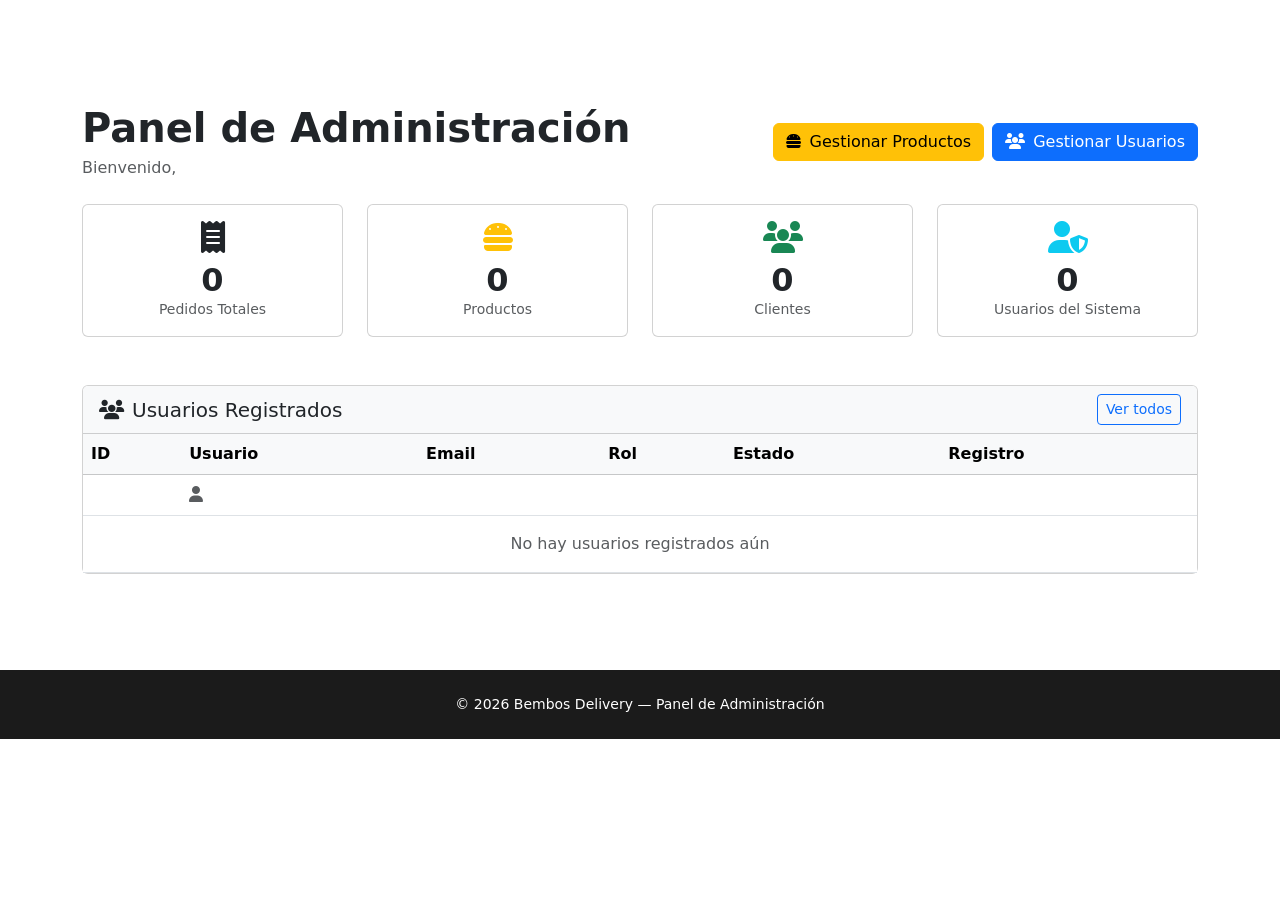
<file: target/classes/templates/admin/dashboard.html>
<!DOCTYPE html>
<html lang="es"
      xmlns:th="http://www.thymeleaf.org"
      xmlns:sec="http://www.thymeleaf.org/extras/spring-security">
<head>
    <meta charset="UTF-8">
    <meta name="viewport" content="width=device-width, initial-scale=1.0">
    <title>Bembos Delivery - Panel Admin</title>
    <link href="https://cdn.jsdelivr.net/npm/bootstrap@5.3.2/dist/css/bootstrap.min.css" rel="stylesheet">
    <link rel="stylesheet" href="https://cdnjs.cloudflare.com/ajax/libs/font-awesome/6.5.4/css/all.min.css">
    <link rel="stylesheet" th:href="@{/css/style.css}">
</head>
<body>

<header>
    <nav class="navbar navbar-expand-lg navbar-dark sticky-top custom-navbar">
        <div class="container">
            <a class="navbar-brand fw-bold" th:href="@{/}">
                <i class="fas fa-burger me-2"></i>Bembos Delivery
            </a>
            <div class="navbar-nav ms-auto d-flex flex-row gap-3">
                <a class="nav-link" th:href="@{/}"><i class="fas fa-home me-1"></i>Catálogo</a>
                <span class="nav-link text-white opacity-75">
                    <i class="fas fa-user-shield me-1"></i>
                    <span sec:authentication="name"></span>
                    <span class="badge ms-1" style="background: rgba(255,255,255,0.2);">ADMIN</span>
                </span>
                    <form th:action="@{/logout}" method="post" class="d-inline m-0 p-0">
                        <button type="submit" class="btn btn-link nav-link p-0 text-white">
                            <i class="fas fa-sign-out-alt me-1"></i>Salir
                        </button>
                    </form>
            </div>
        </div>
    </nav>
</header>

<main class="container py-5">

    <div class="d-flex justify-content-between align-items-center mb-4">
        <div>
            <h1 class="display-6 fw-bold mb-1">Panel de Administración</h1>
            <p class="text-muted mb-0">Bienvenido, <span sec:authentication="name" class="fw-semibold"></span></p>
        </div>
        <div class="d-flex gap-2">
            <a th:href="@{/admin/productos}" class="btn btn-warning">
                <i class="fas fa-burger me-2"></i>Gestionar Productos
            </a>
            <a th:href="@{/admin/usuarios}" class="btn btn-primary">
                <i class="fas fa-users me-2"></i>Gestionar Usuarios
            </a>
        </div>
    </div>

    <!-- Tarjetas de estadísticas -->
    <div class="row g-4 mb-5">

        <div class="col-md-3 col-sm-6">
            <div class="card custom-card text-center p-3">
                <i class="fas fa-receipt fa-2x mb-2" style="color: var(--primary);"></i>
                <h2 class="fw-bold mb-0" th:text="${totalPedidos}">0</h2>
                <small class="text-muted">Pedidos Totales</small>
            </div>
        </div>

        <div class="col-md-3 col-sm-6">
            <div class="card custom-card text-center p-3">
                <i class="fas fa-burger fa-2x mb-2 text-warning"></i>
                <h2 class="fw-bold mb-0" th:text="${totalProductos}">0</h2>
                <small class="text-muted">Productos</small>
            </div>
        </div>

        <div class="col-md-3 col-sm-6">
            <div class="card custom-card text-center p-3">
                <i class="fas fa-users fa-2x mb-2 text-success"></i>
                <h2 class="fw-bold mb-0" th:text="${totalClientes}">0</h2>
                <small class="text-muted">Clientes</small>
            </div>
        </div>

        <div class="col-md-3 col-sm-6">
            <div class="card custom-card text-center p-3">
                <i class="fas fa-user-shield fa-2x mb-2 text-info"></i>
                <h2 class="fw-bold mb-0" th:text="${totalUsuarios}">0</h2>
                <small class="text-muted">Usuarios del Sistema</small>
            </div>
        </div>

    </div>

    <!-- Listado de usuarios registrados -->
    <div class="card custom-card">
        <div class="card-header bg-light d-flex justify-content-between align-items-center">
            <h5 class="mb-0"><i class="fas fa-users me-2"></i>Usuarios Registrados</h5>
            <a th:href="@{/admin/usuarios}" class="btn btn-sm btn-outline-primary">Ver todos</a>
        </div>
        <div class="card-body p-0">
            <div class="table-responsive">
                <table class="table table-hover mb-0">
                    <thead class="table-light">
                        <tr>
                            <th>ID</th>
                            <th>Usuario</th>
                            <th>Email</th>
                            <th>Rol</th>
                            <th>Estado</th>
                            <th>Registro</th>
                        </tr>
                    </thead>
                    <tbody>
                        <tr th:each="u : ${usuarios}">
                            <td th:text="${u.usuarioId}"></td>
                            <td>
                                <i class="fas fa-user me-1 text-muted"></i>
                                <span th:text="${u.username}" class="fw-semibold"></span>
                            </td>
                            <td th:text="${u.email != null ? u.email : '—'}"></td>
                            <td>
                                <span class="badge"
                                      th:classappend="${u.rol.name() == 'ADMIN'} ? 'bg-danger' : 'bg-secondary'"
                                      th:text="${u.rol.name()}"></span>
                            </td>
                            <td>
                                <span class="badge"
                                      th:classappend="${u.activo} ? 'bg-success' : 'bg-warning text-dark'"
                                      th:text="${u.activo} ? 'Activo' : 'Inactivo'"></span>
                            </td>
                            <td>
                                <small class="text-muted"
                                       th:text="${u.fechaRegistro != null ?
                                           #temporals.format(u.fechaRegistro, 'dd/MM/yyyy') : '—'}">
                                </small>
                            </td>
                        </tr>
                        <tr th:if="${#lists.isEmpty(usuarios)}">
                            <td colspan="6" class="text-center text-muted py-3">
                                No hay usuarios registrados aún
                            </td>
                        </tr>
                    </tbody>
                </table>
            </div>
        </div>
    </div>

</main>

<footer class="text-white py-4 mt-5 text-center" style="background: #1b1b1b;">
    <p class="small mb-0">© 2026 Bembos Delivery — Panel de Administración</p>
</footer>

<script src="https://cdn.jsdelivr.net/npm/bootstrap@5.3.2/dist/js/bootstrap.bundle.min.js"></script>
</body>
</html>
</file>
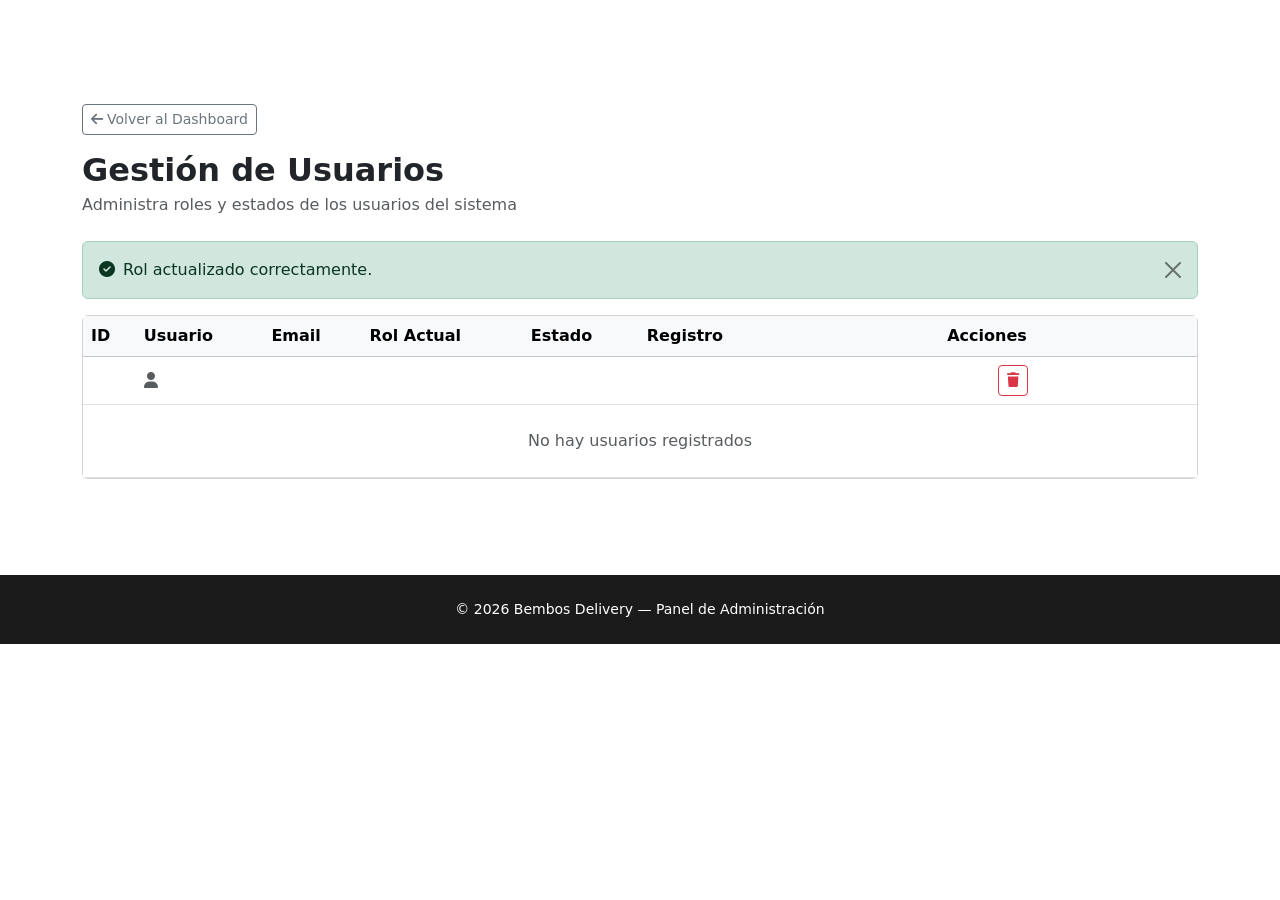
<file: target/classes/templates/admin/usuarios.html>
<!DOCTYPE html>
<html lang="es"
      xmlns:th="http://www.thymeleaf.org"
      xmlns:sec="http://www.thymeleaf.org/extras/spring-security">
<head>
    <meta charset="UTF-8">
    <meta name="viewport" content="width=device-width, initial-scale=1.0">
    <title>Bembos Delivery - Gestión de Usuarios</title>
    <link href="https://cdn.jsdelivr.net/npm/bootstrap@5.3.2/dist/css/bootstrap.min.css" rel="stylesheet">
    <link rel="stylesheet" href="https://cdnjs.cloudflare.com/ajax/libs/font-awesome/6.5.4/css/all.min.css">
    <link rel="stylesheet" th:href="@{/css/style.css}">
</head>
<body>

<header>
    <nav class="navbar navbar-expand-lg navbar-dark sticky-top custom-navbar">
        <div class="container">
            <a class="navbar-brand fw-bold" th:href="@{/}">
                <i class="fas fa-burger me-2"></i>Bembos Delivery
            </a>
            <div class="navbar-nav ms-auto d-flex flex-row gap-3">
                <a class="nav-link" th:href="@{/admin/dashboard}"><i class="fas fa-chart-bar me-1"></i>Dashboard</a>
                <a class="nav-link" th:href="@{/}"><i class="fas fa-home me-1"></i>Catálogo</a>
                <span class="nav-link text-white opacity-75">
                    <i class="fas fa-user-shield me-1"></i>
                    <span sec:authentication="name"></span>
                </span>
                <form th:action="@{/logout}" method="post" class="d-inline m-0 p-0">
                <button type="submit" class="btn btn-link nav-link p-0 text-white">
                    <i class="fas fa-sign-out-alt me-1"></i>Salir
                </button>
            </form>
            </div>
        </div>
    </nav>
</header>

<main class="container py-5">

    <div class="mb-4">
        <a th:href="@{/admin/dashboard}" class="btn btn-outline-secondary btn-sm mb-3">
            <i class="fas fa-arrow-left me-1"></i>Volver al Dashboard
        </a>
        <h2 class="fw-bold mb-1">Gestión de Usuarios</h2>
        <p class="text-muted">Administra roles y estados de los usuarios del sistema</p>
    </div>

    <!-- Alerta de actualización -->
    <div th:if="${param.actualizado}" class="alert alert-success alert-dismissible fade show">
        <i class="fas fa-check-circle me-2"></i>Rol actualizado correctamente.
        <button type="button" class="btn-close" data-bs-dismiss="alert"></button>
    </div>

    <div class="card custom-card">
        <div class="card-body p-0">
            <div class="table-responsive">
                <table class="table table-hover align-middle mb-0">
                    <thead class="table-light">
                        <tr>
                            <th>ID</th>
                            <th>Usuario</th>
                            <th>Email</th>
                            <th>Rol Actual</th>
                            <th>Estado</th>
                            <th>Registro</th>
                            <th class="text-center" style="min-width:280px;">Acciones</th>
                        </tr>
                    </thead>
                    <tbody>
                        <tr th:each="u : ${usuarios}">
                            <td class="text-muted small" th:text="${u.usuarioId}"></td>
                            <td>
                                <i class="fas fa-user me-1 text-muted"></i>
                                <strong th:text="${u.username}"></strong>
                            </td>
                            <td class="small" th:text="${u.email != null ? u.email : '—'}"></td>
                            <td>
                                <span class="badge fs-6"
                                      th:classappend="${u.rol.name() == 'ADMIN'} ? 'bg-danger' : 'bg-secondary'"
                                      th:text="${u.rol.name()}"></span>
                            </td>
                            <td>
                                <span class="badge"
                                      th:classappend="${u.activo} ? 'bg-success' : 'bg-warning text-dark'"
                                      th:text="${u.activo} ? 'Activo' : 'Inactivo'"></span>
                            </td>
                            <td class="small text-muted"
                                th:text="${u.fechaRegistro != null ?
                                    #temporals.format(u.fechaRegistro, 'dd/MM/yyyy HH:mm') : '—'}">
                            </td>
                            <td class="text-center">
                                <div class="d-flex gap-2 justify-content-center">

                                    <!-- Cambiar rol: alterna entre USER y ADMIN -->
                                    <form th:action="@{/admin/usuarios/{id}/rol(id=${u.usuarioId})}"
                                          method="post" class="d-inline">
                                        <input type="hidden" name="rol"
                                               th:value="${u.rol.name() == 'ADMIN'} ? 'USER' : 'ADMIN'">
                                        <button type="submit"
                                                class="btn btn-sm"
                                                th:classappend="${u.rol.name() == 'ADMIN'} ? 'btn-outline-secondary' : 'btn-outline-danger'"
                                                th:title="${u.rol.name() == 'ADMIN'} ? 'Cambiar a USER' : 'Cambiar a ADMIN'">
                                            <i class="fas"
                                               th:classappend="${u.rol.name() == 'ADMIN'} ? 'fa-user-minus' : 'fa-user-shield'"></i>
                                            <span th:text="${u.rol.name() == 'ADMIN'} ? 'Quitar Admin' : 'Hacer Admin'"></span>
                                        </button>
                                    </form>

                                    <!-- Activar / desactivar usuario -->
                                    <form th:action="@{/admin/usuarios/{id}/toggle(id=${u.usuarioId})}"
                                          method="post" class="d-inline">
                                        <button type="submit"
                                                class="btn btn-sm"
                                                th:classappend="${u.activo} ? 'btn-outline-warning' : 'btn-outline-success'"
                                                th:title="${u.activo} ? 'Desactivar usuario' : 'Activar usuario'">
                                            <i class="fas"
                                               th:classappend="${u.activo} ? 'fa-ban' : 'fa-check'"></i>
                                            <span th:text="${u.activo} ? 'Desactivar' : 'Activar'"></span>
                                        </button>
                                    </form>

                                    <!-- Eliminar usuario -->
                                    <form th:action="@{/admin/usuarios/{id}/eliminar(id=${u.usuarioId})}"
                                          method="post" class="d-inline"
                                          onsubmit="return confirm('¿Eliminar este usuario permanentemente?')">
                                        <button type="submit" class="btn btn-sm btn-outline-danger"
                                                title="Eliminar usuario">
                                            <i class="fas fa-trash"></i>
                                        </button>
                                    </form>

                                </div>
                            </td>
                        </tr>
                        <tr th:if="${#lists.isEmpty(usuarios)}">
                            <td colspan="7" class="text-center text-muted py-4">
                                No hay usuarios registrados
                            </td>
                        </tr>
                    </tbody>
                </table>
            </div>
        </div>
    </div>

</main>

<footer class="text-white py-4 mt-5 text-center" style="background: #1b1b1b;">
    <p class="small mb-0">© 2026 Bembos Delivery — Panel de Administración</p>
</footer>

<script src="https://cdn.jsdelivr.net/npm/bootstrap@5.3.2/dist/js/bootstrap.bundle.min.js"></script>
</body>
</html>
</file>
